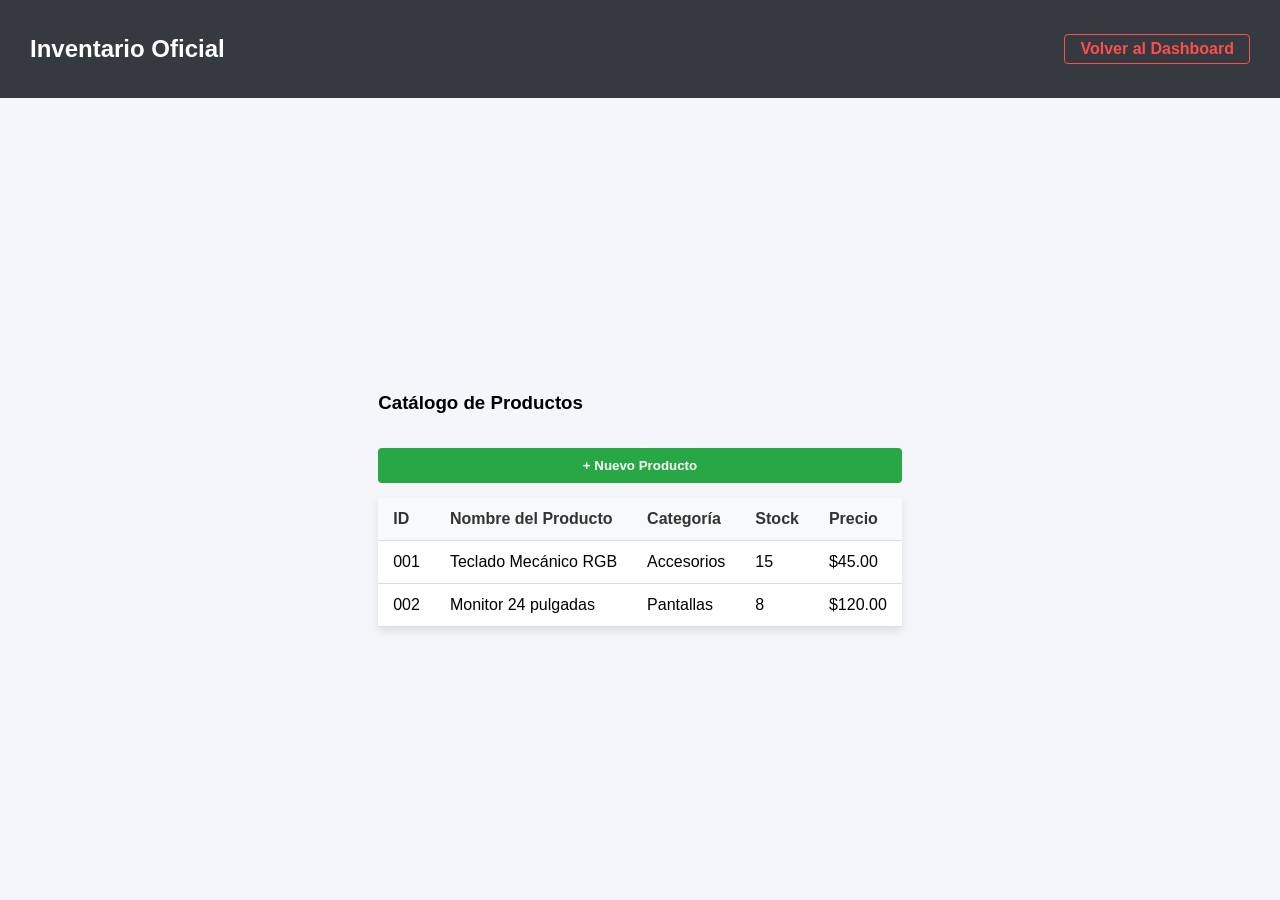
<file: conflicto.html>
<!DOCTYPE html>
<html lang="es">
<head>
<meta charset="UTF-8">
<title>Inventario - Sistema</title>
<link rel="stylesheet" href="style.css">
</head>
<body>
<nav class="navbar">
<h2>Inventario Oficial</h2>
<a href="dashboard.html" class="btn-salir">Volver al Dashboard</a>
</nav>
<div class="contenedor-tabla">
<h3>Catálogo de Productos</h3>
<button class="btn-nuevo">+ Nuevo Producto</button>
<table class="tabla-inventario">
<thead>
<tr>
<th>ID</th>
<th>Nombre del Producto</th>
<th>Categoría</th>
<th>Stock</th>
<th>Precio</th>
</tr>
</thead>
<tbody>
<tr>
<td>001</td>
<td>Teclado Mecánico RGB</td>
<td>Accesorios</td>
<td>15</td>
<td>$45.00</td>
</tr>
<tr>
<td>002</td>
<td>Monitor 24 pulgadas</td>
<td>Pantallas</td>
<td>8</td>
<td>$120.00</td>
</tr>
</tbody>
</table>
</div>
</body>
</html>
</file>
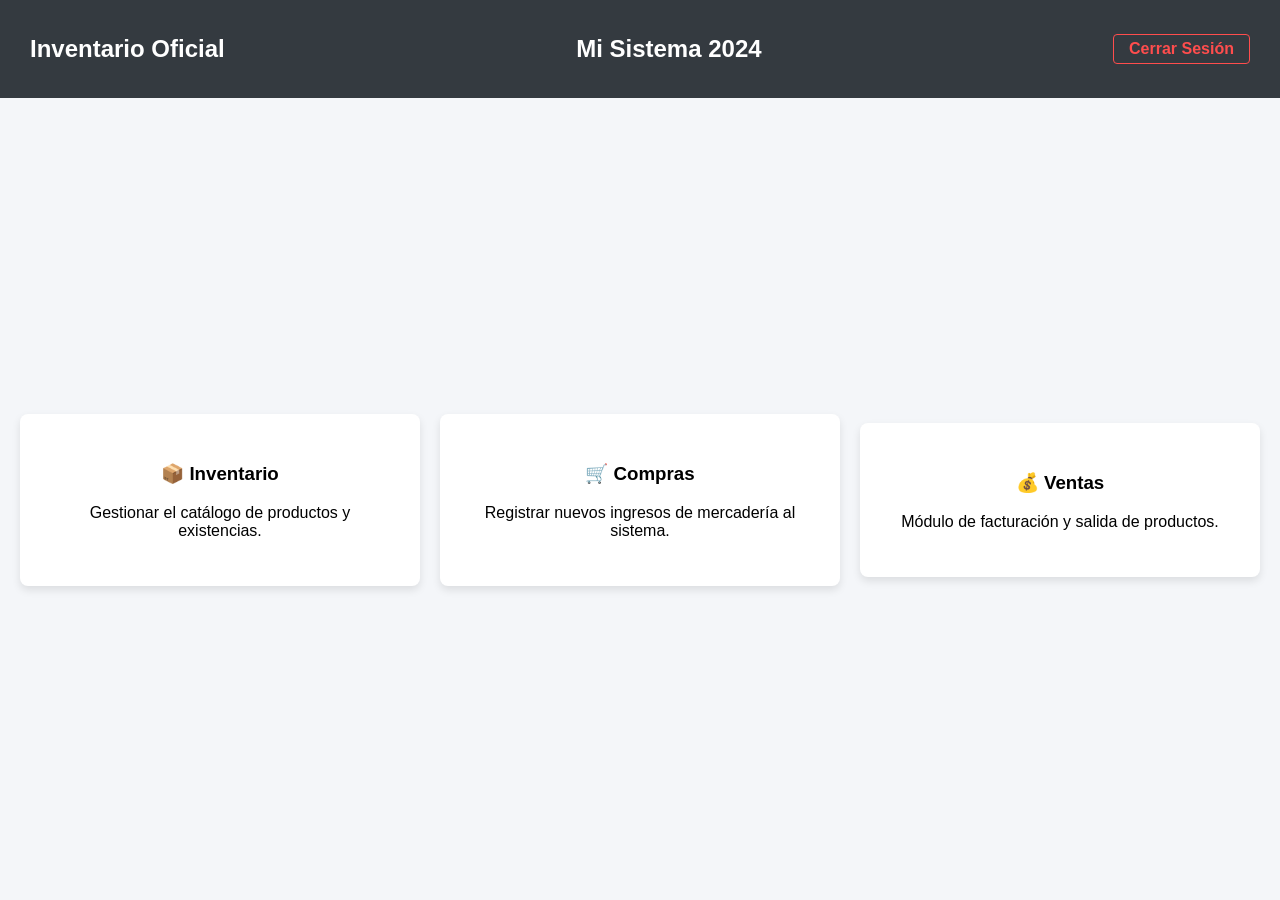
<file: dashboard.html>
<!DOCTYPE html>
<html lang="es">
<head>
<meta charset="UTF-8">
<title>Dashboard - Sistema de Inventario</title>
<link rel="stylesheet" href="style.css">
</head>
<body>
<!-- Barra de navegación superior (Navbar) -->
<nav class="navbar">

<h2>Inventario Oficial</h2>
<h2>Mi Sistema 2024</h2>

<a href="index.html" class="btn-salir">Cerrar Sesión</a>
</nav>
<!-- Menú de módulos del sistema usando flexbox -->
<div class="dashboard-menu">
<div class="tarjeta-modulo">
<h3>📦 Inventario</h3>
<p>Gestionar el catálogo de productos y existencias.</p>
</div>
<div class="tarjeta-modulo">
<h3>🛒 Compras</h3>
<p>Registrar nuevos ingresos de mercadería al sistema.</p>
</div>
<div class="tarjeta-modulo">
<h3>💰 Ventas</h3>
<p>Módulo de facturación y salida de productos.</p>
</div>
</div>
</body>
</html>
</file>
<file: style.css>
/* Centrar el contenido en la pantalla */
body {
font-family: Arial, sans-serif;
background-color: #f4f6f9;
display: flex;
justify-content: center;
align-items: center;
height: 100vh;
margin: 0;
}

/* Estilo de la tarjeta blanca del formulario */
.login-container {
background-color: white;
padding: 30px;
border-radius: 8px;
box-shadow: 0 4px 8px rgba(0,0,0,0.1);
width: 300px;
}

/* Diseño de las cajas de texto */
input {
width: 100%;
padding: 10px;
margin-top: 5px;
border: 1px solid #ccc;
border-radius: 4px;
box-sizing: border-box;
}

/* Diseño del botón de ingreso */
button {
width: 100%;
padding: 10px;
background-color: #007bff;
color: white;
border: none;
border-radius: 4px;
cursor: pointer;
font-weight: bold;
margin-top: 15px;
}

button:hover {
background-color: #0056b3;
}
/* =========================================
Estilos para el Dashboard Principal
========================================= */
/* Barra de navegación superior */
.navbar {
background-color: #343a40;
color: white;
padding: 15px 30px;
display: flex;
justify-content: space-between;
align-items: center;
width: 100%;
position: fixed; /* Mantiene la barra siempre arriba */
top: 0;
box-sizing: border-box;
}
.btn-salir {
color: #ff4d4d;
text-decoration: none;
font-weight: bold;
border: 1px solid #ff4d4d;
padding: 5px 15px;
border-radius: 4px;
}
.btn-salir:hover {
background-color: #ff4d4d;
color: white;
}
/* Contenedor de las tarjetas de módulos */
.dashboard-menu {
display: flex;
justify-content: space-around;
align-items: center;
margin-top: 100px; /* Evita que la navbar cubra el contenido */
padding: 20px;
gap: 20px;
}
/* Diseño individual de cada tarjeta */
.tarjeta-modulo {
background-color: white;
padding: 30px;
border-radius: 8px;
box-shadow: 0 4px 8px rgba(0,0,0,0.1);
width: 30%;
text-align: center;
cursor: pointer;
transition: transform 0.3s ease; /* Animación suave */
}
/* Efecto al pasar el mouse sobre la tarjeta */
.tarjeta-modulo:hover {
transform: translateY(-10px);
box-shadow: 0 8px 16px rgba(0,0,0,0.2);
}


/* Estilos para el Módulo de Inventario */
.contenedor-tabla {
margin-top: 100px;
padding: 20px 50px;
}
.btn-nuevo {
background-color: #28a745;
color: white;
padding: 10px 15px;
border: none;
border-radius: 4px;
cursor: pointer;
margin-bottom: 15px;
font-weight: bold;
}
.tabla-inventario {
width: 100%;
border-collapse: collapse; /* Une los bordes de la tabla */
background-color: white;
box-shadow: 0 4px 8px rgba(0,0,0,0.1);
}
.tabla-inventario th, .tabla-inventario td {
padding: 12px 15px;
border-bottom: 1px solid #ddd;
text-align: left;
}
.tabla-inventario th {
background-color: #f8f9fa;
color: #333;
}

.tabla-inventario tr:hover {
background-color: #f1f1f1;
}

.btn-eliminar {
background-color: #ef4444; color: white; padding: 6px 12px;
text-decoration: none; border-radius: 4px; font-size: 13px; font-weight: bold;
}
.btn-eliminar:hover { background-color: #b91c1c; }

.btn-editar { background-color: #f59e0b; color: white; padding: 6px
12px; text-decoration: none; border-radius: 4px; font-weight: bold; margin-right: 5px; }
</file>
